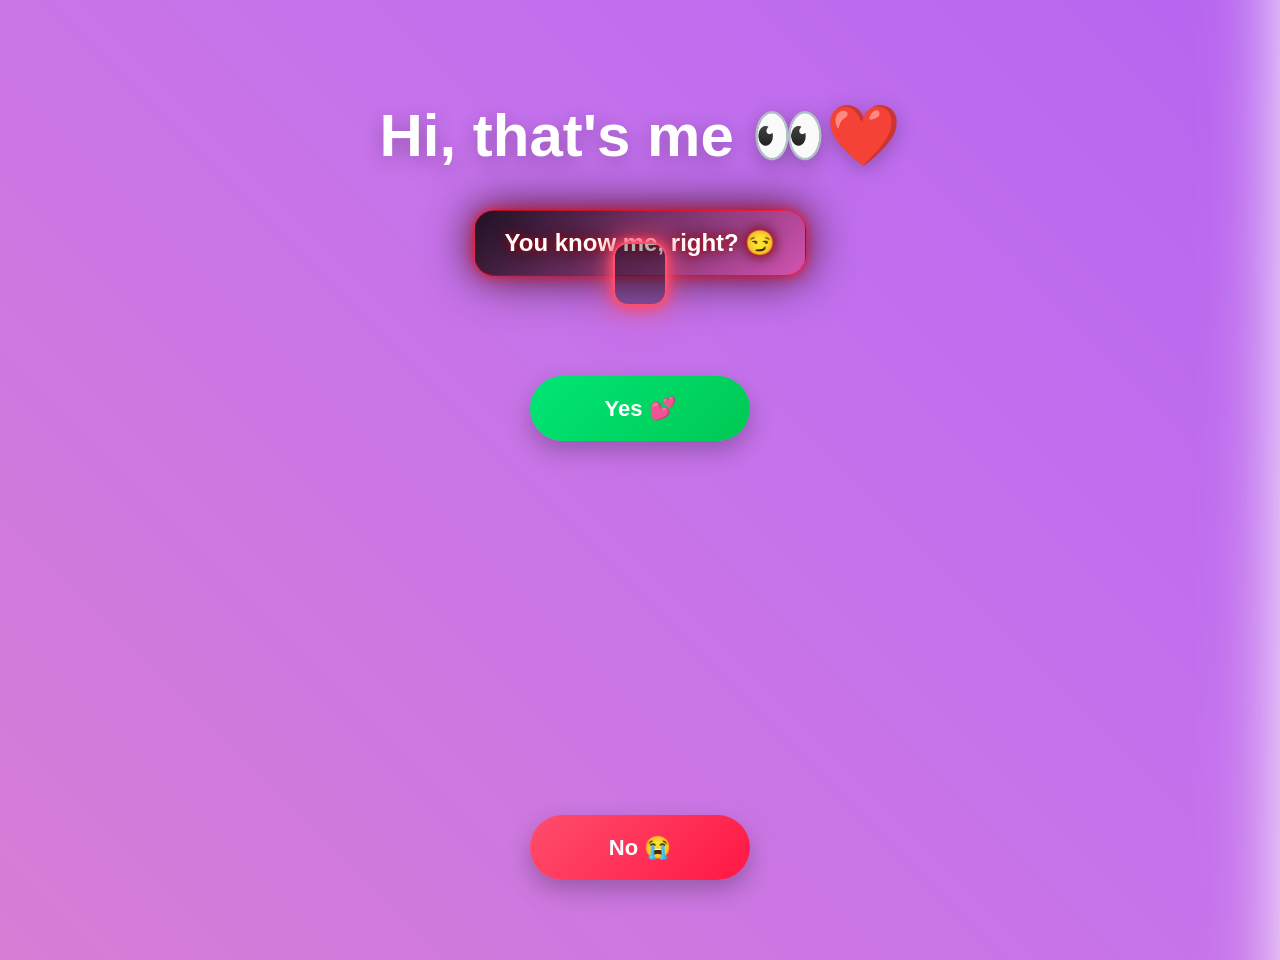
<file: index.html>
<!DOCTYPE html>
<html lang="en">
<head>
  <meta charset="UTF-8">
  <meta name="viewport" content="width=device-width, initial-scale=1.0">

  <title>Love Page</title>
  <link rel="stylesheet" href="style1.css">
</head>

<body>

<!-- VIDEO PAGE -->
<div id="videoPage">
  <video id="introVideo" src="video2.mp4" muted playsinline></video>
</div>

<!-- MAIN PAGE -->
<div id="mainPage">
  <div class="bg"></div>

  <h1>Hi, that's me 👀❤️</h1>
  <p id="question">You know me, right? 😏</p>

  <div id="container">
    <p id="msg"></p>
    <button id="yes">Yes 💕</button>
  </div>

  <button id="no">No 😭</button>

  <div id="heart">❤️</div>
</div>

<!-- PAGE 2 -->
<div id="page2">
  <div class="bg"></div>

  <h1>Welcome to Page 2 ❤️</h1>
  <p>You watched the video 😏</p>
</div>

<script defer src="script1.js"></script>

</body>
</html>
</file>
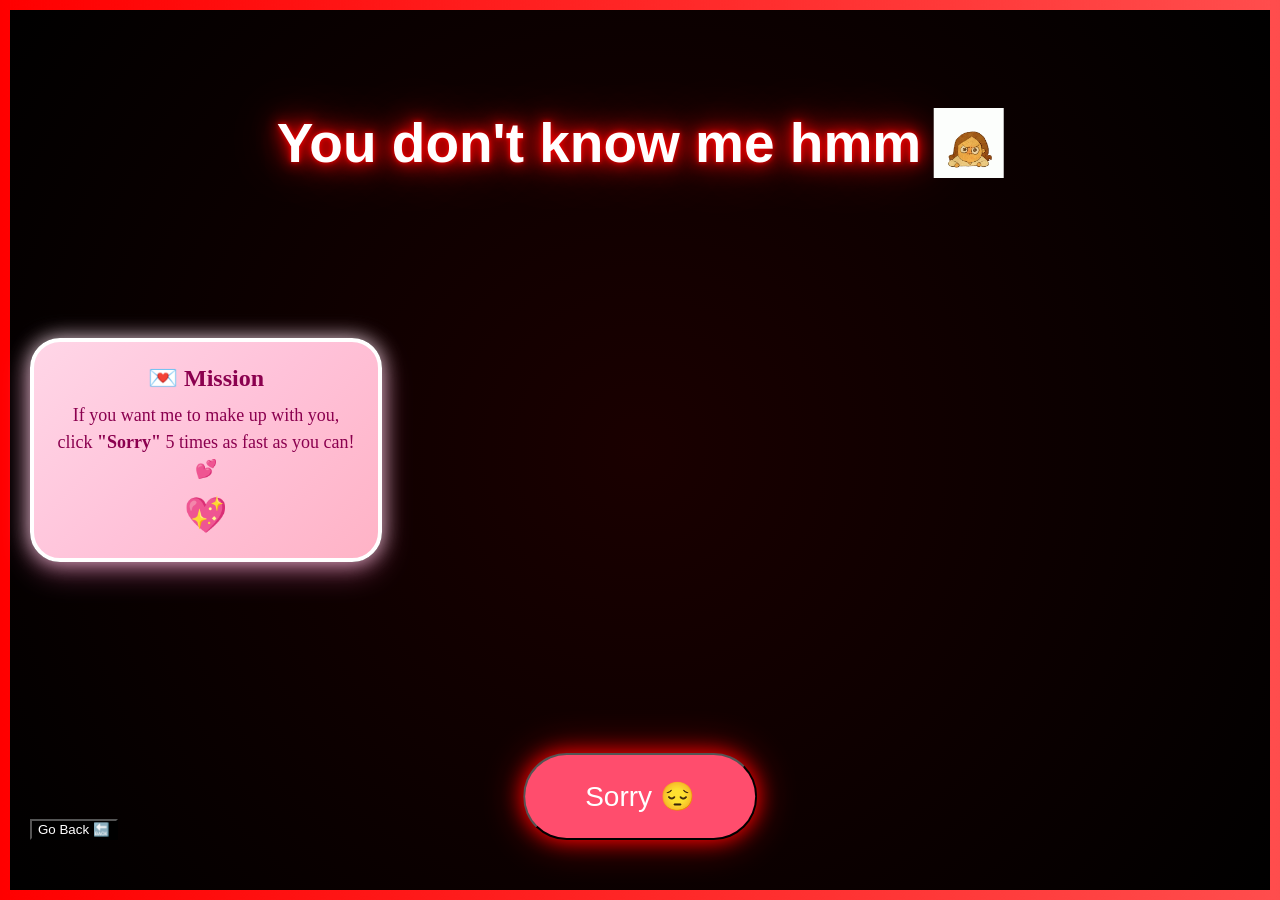
<file: page2.html>
<!DOCTYPE html>
<html lang="en">
<head>
  <meta name="viewport" content="width=device-width, initial-scale=1.0">

  <meta charset="UTF-8">
  <title>Page 2 ❤️</title>
  <link rel="stylesheet" href="style2.css">
</head>

<body>

  <div class="bg"></div>

  <!-- TEXT -->
  <div class="text">
    <div class="line">
      <h1>You don't know me hmm</h1>
      <img src="stiker_mad1.gif" class="sticker">
    </div>
  </div>

  <!-- BUTTONS -->
  <div class="buttons">
    <button id="sorryBtn">Sorry 😔</button>
    <button id="backBtn">Go Back 🔙</button>
  </div>

  <!-- stickers container -->
  <div id="stickers"></div>

  <script src="script2.js"></script>
<div class="cute-box">
    <div class="cute-title">💌 Mission</div>

    <p>
        If you want me to make up with you,
        click <b>"Sorry"</b> 5 times as fast as you can! 💕
    </p>

    <span class="heart">💖</span>
</div>
</body>
</html>
</file>
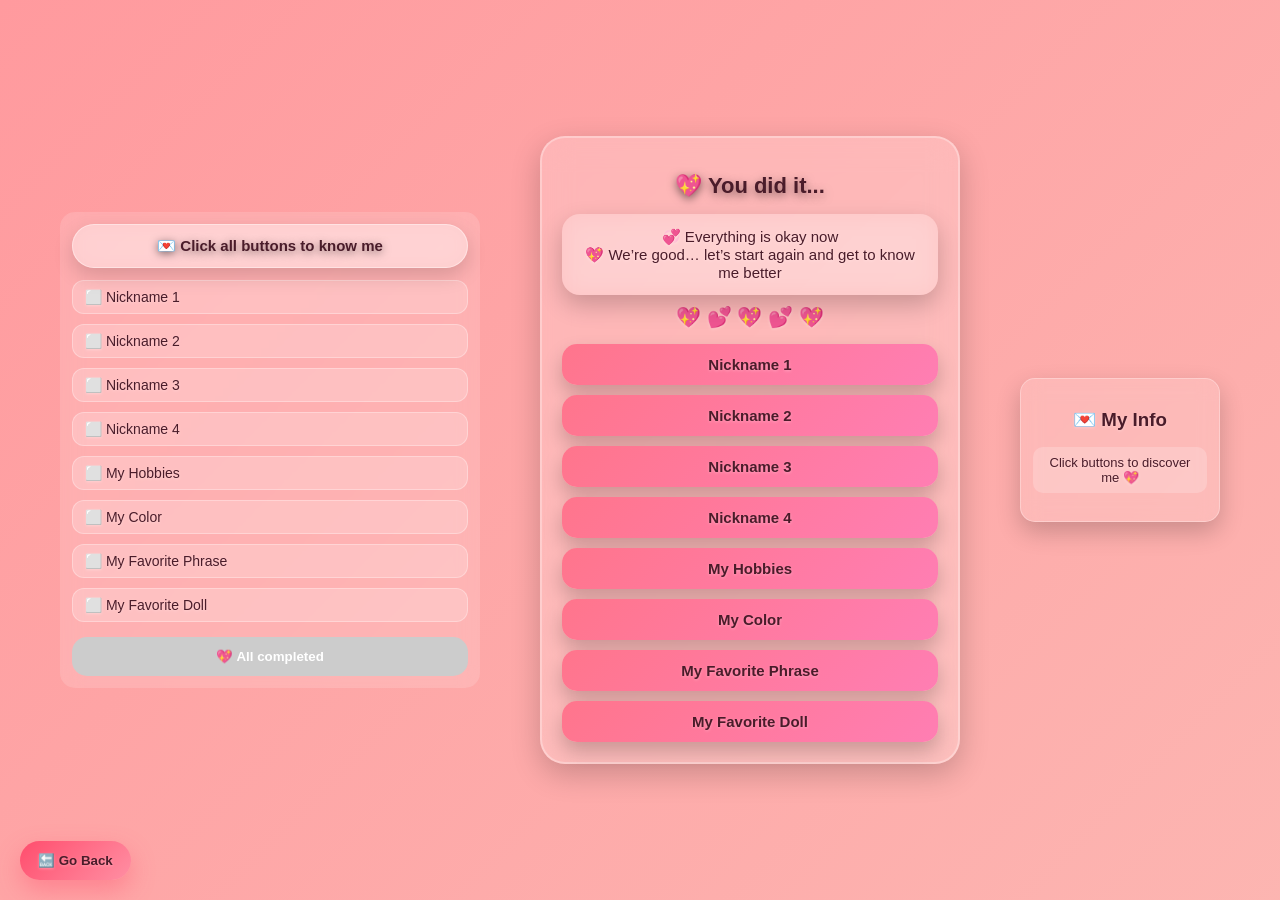
<file: page3.html>
<!DOCTYPE html>
<html lang="en">
<head>
  <meta charset="UTF-8">
  <meta name="viewport" content="width=device-width, initial-scale=1.0">

  <title>Page 3 💖</title>
  <link rel="stylesheet" href="style3.css">
</head>

<body>

  <div class="bg"></div>

  <!-- 💌 CHECK PANEL (GAUCHE) -->
  <div class="check-panel">

    <div class="love-banner">
      💌 Click all buttons to know me
    </div>

    <div class="check-list">

      <div class="check-item" id="c1">⬜ Nickname 1</div>
      <div class="check-item" id="c2">⬜ Nickname 2</div>
      <div class="check-item" id="c3">⬜ Nickname 3</div>
      <div class="check-item" id="c4">⬜ Nickname 4</div>
      <div class="check-item" id="c5">⬜ My Hobbies</div>
      <div class="check-item" id="c6">⬜ My Color</div>
      <div class="check-item" id="c7">⬜ My Favorite Phrase</div>
      <div class="check-item" id="c8">⬜ My Favorite Doll</div>

    </div>

    <!-- 🔥 FINAL BUTTON -->
    <button id="finalBtn" class="final-btn" disabled>
      💖 All completed
    </button>

  </div>

  <!-- 💖 MAIN CARD -->
  <div class="container">

    <h1>💖 You did it...</h1>

<div class="love-note">
  💞 Everything is okay now  
  <br>
  💖 We’re good… let’s start again and get to know me better
</div>

    <div class="hearts">💖 💕 💖 💕 💖</div>

    <div class="buttons-container">

      <button class="cute-btn">Nickname 1</button>
      <button class="cute-btn">Nickname 2</button>
      <button class="cute-btn">Nickname 3</button>
      <button class="cute-btn">Nickname 4</button>

      <button class="cute-btn">My Hobbies</button>
      <button class="cute-btn">My Color</button>
      <button class="cute-btn">My Favorite Phrase</button>
      <button class="cute-btn">My Favorite Doll</button>

    </div>

  </div>

  <!-- 💖 RIGHT PANEL -->
  <div class="info-panel">

    <h3>💌 My Info</h3>

    <ul id="infoList">
      <li>Click buttons to discover me 💖</li>
    </ul>

    <div id="image_jrada"></div>

  </div>

  <!-- 🔙 BACK BUTTON -->
  <button id="backBtn" class="back-btn">🔙 Go Back </button>

  <!-- JS -->
  <script src="script3.js"></script>

</body>
</html>
</file>
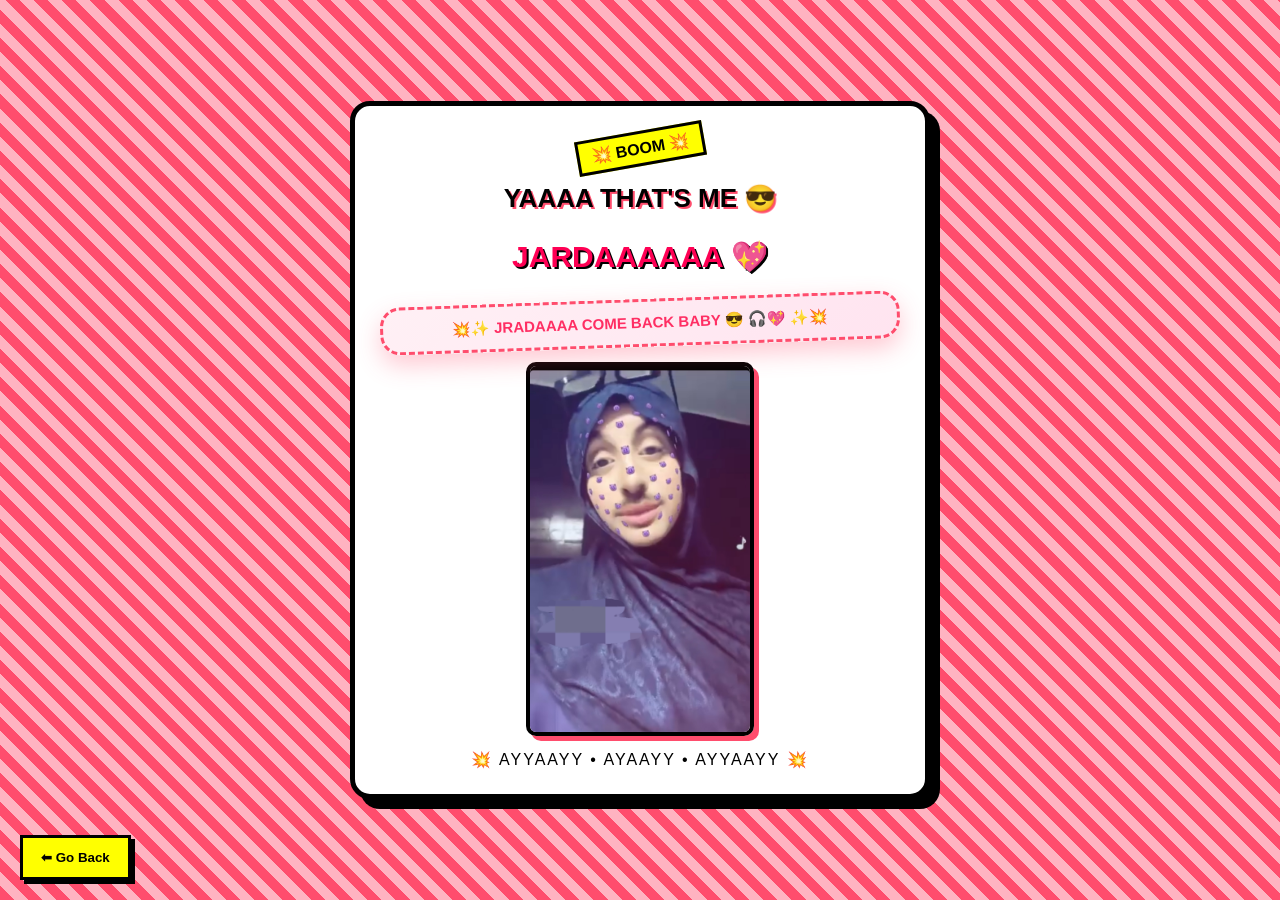
<file: page4.html>
<!DOCTYPE html>
<html lang="en">
<head>
  <meta charset="UTF-8">
 <meta name="viewport" content="width=device-width, initial-scale=1.0">

  <title>Page 4 💖</title>
  <link rel="stylesheet" href="style4.css">
</head>

<body>

<audio id="bgMusic" autoplay>
  <source src="Chaba_Malak.mp3" type="audio/mp3">
</audio>

  <div class="comic-bg"></div>

  <div class="comic-card">

    <div class="stamp">💥 BOOM 💥</div>

    <h1 class="title">YAAAA THAT'S ME 😎</h1>

    <h2 class="subtitle">JARDAAAAAA 💖</h2>

  <p class="text comic-text">
  💥✨ JRADAAAA COME BACK BABY 😎 🎧💖 ✨💥
</p>

    <div class="img-box">
      <img src="marwa.jpg" alt="jarda">
    </div>

    <div class="sfx">💥 AYYAAYY • AYAAYY • AYYAAYY 💥</div>

  </div>

  <!-- 🔙 BACK BUTTON -->
  <button class="back-btn" onclick="window.location.href='page3.html'">
    ⬅ Go Back
  </button>

  <script src="script4.js"></script>

</body>
</html>
</file>
<file: style1.css>
body{
    /*overflow-x: hidden;
  overflow-y: hidden;*/
    margin:0;
    overflow:hidden;
    font-family:'Arial',sans-serif;
}

/* VIDEO PAGE */
#videoPage{
    display:none;
    width:100vw;
    height:100vh;
    background:black;
    justify-content:center;
    align-items:center;
}

#videoPage video{
    width:100%;
    height:100%;
    object-fit:cover;
}

/* MAIN PAGE */
#mainPage{
    display:flex;
    flex-direction:column;
    justify-content:flex-start;
    align-items:center;
    height:100vh;
    text-align:center;
    color:white;
    position:relative;
    padding-top:60px;
    overflow:hidden;
}
#container{
    position:absolute;
    left:50%;
    top:220px;
    transform:translateX(-50%);
    display:flex;
    flex-direction:column;
    align-items:center;
    gap:20px;
}

/* PAGE 2 */
#page2{
    display:none;
    flex-direction:column;
    justify-content:center;
    align-items:center;
    width:100vw;
    height:100vh;
    text-align:center;
    color:white;
    position:relative;
}

/* BACKGROUND */
.bg{
    position:absolute;
    width:200%;
    height:200%;
    background:linear-gradient(
        45deg,
        #ff4d6d,
        #ff9a9e,
        #c471ed,
        #7b2ff7,
        #ff4d6d
    );
    background-size:400% 400%;
    animation:gradientMove 12s ease infinite;
    z-index:-1;
    filter:blur(35px);
    transform:translate(-25%,-25%);
}

@keyframes gradientMove{
    0%{background-position:0% 50%;}
    50%{background-position:100% 50%;}
    100%{background-position:0% 50%;}
}

/* TITRES */
h1{
    font-size:60px;
    margin-bottom:15px;
    text-shadow:0 5px 20px rgba(0,0,0,.25);
}

p{
    font-size:24px;
    margin-bottom:30px;
    text-shadow:0 3px 10px rgba(0,0,0,.2);
}

/* =========================
   IMPORTANT FIX (YES MOVE JS)
========================= */
#container{
    position:absolute;   /* IMPORTANT pour ton JS */
    left:50%;
    top:220px;
    transform:translateX(-50%);
    display:flex;
    flex-direction:column;
    align-items:center;
    gap:20px;
}

/* MSG */
#msg{
    min-height:30px;
    font-size:22px;
    font-weight:bold;
}

/* YES BUTTON (KEEP ANIMATION JS) */
#yes{
  margin-top:20px;

  width:220px;
  height:65px;

  border:none;
  border-radius:50px;

  cursor:pointer;

  font-size:22px;
  font-weight:bold;
  color:white;

  background:linear-gradient(135deg,#00e676,#00c853);
  box-shadow:0 10px 25px rgba(0,0,0,.25);

  position:relative;   /* مهم */
  transform:none;      /* ❌ يمنع الخروج */
}

/* hover (OPTIONAL) */
#yes:hover{
    transform:scale(1.05);
}

/* NO BUTTON */
#no{
    width:220px;
    height:65px;
    border:none;
    border-radius:50px;
    cursor:pointer;
    font-size:22px;
    font-weight:bold;
    color:white;

    background:linear-gradient(135deg,#ff4d6d,#ff1744);
    box-shadow:0 10px 25px rgba(0,0,0,.25);

    position:absolute;
    bottom:80px;
    left:50%;
    transform:translateX(-50%);
}



/* HEART */
#heart{
    position:absolute;
    top:50%;
    left:50%;
    transform:translate(-50%,-50%);
    font-size:120px;
    display:none;
}

/* ANIMATIONS */
@keyframes splitLeft{
    from{transform:translate(-50%,-50%); opacity:1;}
    to{transform:translate(-200%,-50%); opacity:0;}
}

@keyframes splitRight{
    from{transform:translate(-50%,-50%); opacity:1;}
    to{transform:translate(100%,-50%); opacity:0;}
}

/* MOBILE */
@media(max-width:768px){

    h1{font-size:38px;}
    p{font-size:18px;}

    #yes,#no{
        width:170px;
        height:55px;
        font-size:18px;
    }
}
p{
    animation: floatText 2s ease-in-out infinite;
}

@keyframes floatText{
    0%{transform:translateY(0);}
    50%{transform:translateY(-10px);}
    100%{transform:translateY(0);}
}
p{
    font-size:26px;
    font-weight:bold;
    color:white;

    padding:15px 25px;
    border-radius:15px;

    display:inline-block;

    background:rgba(0,0,0,0.3);

    border:2px solid #ff4d6d;

    box-shadow:
        0 0 10px #ff4d6d,
        0 0 20px #ff4d6d,
        0 0 40px rgba(255,77,109,0.6);

    text-shadow:0 0 10px rgba(255,255,255,0.5);

    animation: glowPulse 2s infinite;
}

/* glow animation */
@keyframes glowPulse{
    0%{
        box-shadow:
        0 0 10px #ff4d6d,
        0 0 20px #ff4d6d;
        transform:translateY(0);
    }
    50%{
        box-shadow:
        0 0 20px #ff4d6d,
        0 0 40px #ff4d6d,
        0 0 60px rgba(255,77,109,0.8);
        transform:translateY(-5px);
    }
    100%{
        box-shadow:
        0 0 10px #ff4d6d,
        0 0 20px #ff4d6d;
        transform:translateY(0);
    }
}#question{
    font-size:24px;
    font-weight:bold;
    color:#fff;

    padding:18px 30px;
    border-radius:20px;

    display:inline-block;

    /* 🔥 dark + red fire background */
    background:linear-gradient(
        135deg,
        rgba(0,0,0,0.85),
        rgba(255,0,0,0.25)
    );

    border:1px solid rgba(255,0,0,0.6);

    box-shadow:
        0 0 10px rgba(255,0,0,0.5),
        0 0 25px rgba(255,0,0,0.4),
        0 0 50px rgba(0,0,0,0.8);

    text-shadow:
        0 0 8px rgba(255,0,0,0.8),
        0 0 15px rgba(0,0,0,0.9);

    position:relative;

    animation: fireFloat 2.5s ease-in-out infinite;
}

/* 🔥 floating fire movement */
@keyframes fireFloat{
    0%{
        transform:translateY(0);
        box-shadow:
        0 0 10px rgba(255,0,0,0.4),
        0 0 25px rgba(0,0,0,0.8);
    }
    50%{
        transform:translateY(-8px);
        box-shadow:
        0 0 20px rgba(255,0,0,0.7),
        0 0 40px rgba(0,0,0,0.9);
    }
    100%{
        transform:translateY(0);
        box-shadow:
        0 0 10px rgba(255,0,0,0.4),
        0 0 25px rgba(0,0,0,0.8);
    }
}
/* floating animation */
@keyframes floatCard{
    0%{
        transform:translateY(0);
    }
    50%{
        transform:translateY(-12px);
    }
    100%{
        transform:translateY(0);
    }
}

/* small glow on hover */
#question:hover{
    transform:scale(1.05);
    box-shadow:0 15px 40px rgba(0,0,0,0.4);
    transition:0.3s;
}


@media (max-width:768px){

  #container{
    position:relative;
    top:auto;
    left:auto;
    transform:none;

    width:90%;
    margin:20px auto;
  }

  #yes{
    margin-top:-20px;
  }

  #no{
    position:fixed;
    bottom:20px;
    left:50%;
    transform:translateX(-50%);
  }

  @media(max-width:768px){

  body{
    overflow:hidden;
  }

#container{
  position: relative;
  width: 100%;
  max-width: 500px;
  margin: auto;
}
}
</file>
<file: style2.css>
body {
  margin: 0;
  height: 100vh;
  overflow: hidden;
  font-family: Arial, sans-serif;
  color: white;
  position: relative;
}

/* 🌑 BLACK + RED background */
.bg {
  position: absolute;
  width: 100%;
  height: 100%;
  background: radial-gradient(circle at center, #1a0000, #000000);
  z-index: -2;
}

/* 🌈 neon moving border */
body::before {
  content: "";
  position: fixed;
  inset: 0;
  border: 5px solid transparent;

  background: linear-gradient(
    90deg,
    #ff0000,
    #ff4d4d,
    #000000,
    #ff0000
  );

  background-size: 300% 300%;
  animation: borderMove 4s linear infinite;

  -webkit-mask:
    linear-gradient(#000 0 0) content-box,
    linear-gradient(#000 0 0);
  -webkit-mask-composite: xor;
  mask-composite: exclude;

  padding: 5px;
  pointer-events: none;
}

@keyframes borderMove {
  0% {
    background-position: 0% 50%;
  }

  100% {
    background-position: 100% 50%;
  }
}

/* 📌 text position */
.text {
  position: absolute;
  top: 12%;
  left: 50%;
  transform: translateX(-50%);
  z-index: 1000;
}

/* ⭐ text + sticker same line */
.line {
  display: flex;
  align-items: center;
  justify-content: center;
  gap: 12px;
  white-space: nowrap;
}

/* 🔥 BIG TEXT */
h1 {
  margin: 0;
  font-size: 55px;
  color: white;

  text-shadow:
    0 0 5px red,
    0 0 15px red,
    0 0 30px red,
    0 0 60px darkred;

  animation: glow 2s infinite alternate;
}

@keyframes glow {
  from {
    text-shadow:
      0 0 5px red,
      0 0 10px red,
      0 0 20px red;
  }

  to {
    text-shadow:
      0 0 20px red,
      0 0 40px red,
      0 0 80px darkred;
  }
}

/* ⭐ sticker beside title */
.sticker {
  width: 70px;
  height: 70px;
  object-fit: contain;
  animation: float 2s infinite ease-in-out;
}

@keyframes float {
  0% {
    transform: translateY(0);
  }

  50% {
    transform: translateY(-8px);
  }

  100% {
    transform: translateY(0);
  }
}

/* 🎉 flying stickers everywhere */
.flying-sticker {
  position: fixed;
  pointer-events: none;
  z-index: 5;

  animation: crazyMove linear forwards;
}

@keyframes crazyMove {

  0% {
    opacity: 0;
    transform:
      translateY(100px)
      translateX(0)
      rotate(0deg)
      scale(0.4);
  }

  10% {
    opacity: 1;
  }

  30% {
    transform:
      translateY(-50px)
      translateX(60px)
      rotate(120deg)
      scale(0.8);
  }

  60% {
    transform:
      translateY(-180px)
      translateX(-60px)
      rotate(240deg)
      scale(1);
  }

  100% {
    opacity: 0;
    transform:
      translateY(-400px)
      translateX(100px)
      rotate(360deg)
      scale(1.4);
  }
}
.buttons{
  position: absolute;
  bottom: 40px;
  width: 100%;
}

/* 🔙 Go Back (يسار لتحت) */
#backBtn{
  position: absolute;
  left: 30px;
  bottom: 20px;
  background: black;
  color: white;
}

/* ❤️ Sorry (وسط لتحت) */
#sorryBtn{
  position: absolute;
  left: 50%;
  bottom: 20px;
  transform: translateX(-50%);
  background: #ff4d6d;
  color: white;

  font-size: 28px;   /* 🔥 كبرنا الخط */
  padding: 25px 60px; /* 🔥 كبرنا الزر */
  border-radius: 50px;

  box-shadow: 0 0 20px red, 0 0 40px darkred;
  animation: pulse 1.5s infinite;
}
@keyframes explodeMove {
  from {
    transform: translate(0,9) scale(1);
    opacity: 1;
  }

  to {
    transform: translate(var(--x), var(--y)) scale(1);
    opacity: 0;
  }
}
.flying-sticker{
    position: fixed;
    z-index: 99999;
    pointer-events: none;
}
.cute-box{
    position: fixed;
    left: 30px;
    top: 50%;
    transform: translateY(-50%);

    width: 300px;
    padding: 22px;

    background: linear-gradient(
        135deg,
        #ffd6e7,
        #ffc2d9,
        #ffb3c6
    );

    border-radius: 30px;

    border: 4px solid white;

    box-shadow:
        0 10px 30px rgba(255,105,180,0.4),
        0 0 20px rgba(255,255,255,0.8);

    text-align: center;
    color: #8b004f;

    font-family: 'Comic Sans MS', cursive;
}

.cute-title{
    font-size: 24px;
    font-weight: bold;
    margin-bottom: 10px;
}

.cute-box p{
    font-size: 18px;
    line-height: 1.5;
    margin: 0;
}

.heart{
    display: block;
    margin-top: 12px;
    font-size: 35px;
    animation: heartbeat 1s infinite;
}

@keyframes heartbeat{
    0%{transform:scale(1);}
    50%{transform:scale(1.2);}
    100%{transform:scale(1);}
}
/* =========================
   RESPONSIVE PC / TABLET / PHONE
   ========================= */
/* =========================
   MOBILE / TABLET
   ========================= */
/* =========================
   PHONE / TABLET
   ========================= */
@media screen and (max-width:768px){

  html,
  body{
    width:100%;
    overflow-x:hidden;
    overflow-y:auto;
  }

  body{
    min-height:100vh;
  }

  /* TITLE */
  .text{
    position:relative;
    top:auto;
    left:auto;
    transform:none;

    width:95%;
    margin:20px auto;
    text-align:center;
  }

  .line{
    flex-wrap:wrap;
    justify-content:center;
    gap:8px;
  }

  h1{
    font-size:28px;
  }

  .sticker{
    width:45px;
    height:45px;
  }

  /* PANEL */
  .cute-box{
    position:relative;

    left:auto;
    top:auto;
    transform:none;

    width:90%;
    max-width:320px;

    margin:20px auto 100px auto;

    padding:15px;
    box-sizing:border-box;
  }

  .cute-title{
    font-size:20px;
  }

  .cute-box p{
    font-size:15px;
    padding:0;
  }

  /* BUTTONS */
  .buttons{
    position:fixed;
    left:0;
    bottom:10px;
    width:100%;
    z-index:9999;
  }

  #backBtn{
    left:10px;
    bottom:10px;
    font-size:14px;
    padding:10px 15px;
  }

  #sorryBtn{
    left:50%;
    bottom:10px;
    transform:translateX(-50%);

    font-size:16px;
    padding:12px 24px;

    max-width:85%;
  }

  body::before{
    border-width:3px;
    padding:3px;
  }
}

/* SMALL PHONES */
@media screen and (max-width:480px){

  h1{
    font-size:24px;
  }

  .sticker{
    width:40px;
    height:40px;
  }

  .cute-box{
    width:92%;
    padding:12px;
  }

  .cute-title{
    font-size:18px;
  }

  .cute-box p{
    font-size:14px;
  }

#sorryBtn{
  font-size:22px;   /* 🔥 كبر الخط */
  padding:16px 35px; /* 🔥 كبر الزر */
  border-radius: 40px;
  box-shadow: 0 0 25px red, 0 0 50px darkred;
}
}
</file>
<file: style3.css>
/* 🌸 BACKGROUND ANIMÉ LOVE */
body{
color: #4a1c2a !important;

  margin: 0;
  font-family: Arial, sans-serif;
  height: 100vh;
  overflow: hidden;

  display: flex;
  justify-content: center;
  align-items: center;

  background: linear-gradient(135deg, #ff9a9e, #fad0c4, #fbc2eb);
  background-size: 400% 400%;
  animation: bgMove 8s ease infinite;

  /* 💖 FULL WHITE TEXT FIX */
  color: #000000;
  text-shadow: 0 1px 3px rgba(255,255,255,0.3);
}

@keyframes bgMove{
  0%{background-position:0% 50%}
  50%{background-position:100% 50%}
  100%{background-position:0% 50%}
}

/* 💌 CARD */
.container{
  text-align: center;
  padding: 35px;
  width: 85%;
  max-width: 520px;

  background: rgba(255,255,255,0.18);
  backdrop-filter: blur(15px);

  border-radius: 30px;
  border: 2px solid rgba(255,255,255,0.3);

  box-shadow: 0 15px 40px rgba(0,0,0,0.25);

  animation: floatCard 3s ease-in-out infinite;

  color: #ffffff;
}

@keyframes floatCard{
  0%{transform: translateY(0px);}
  50%{transform: translateY(-10px);}
  100%{transform: translateY(0px);}
}

/* TEXT */
h1{
    color: #4a1c2a;
  text-shadow: 0 1px 3px rgba(255,255,255,0.3);

  font-size: 34px;
  text-shadow: 0 3px 10px rgba(0,0,0,0.5);
}

p{
 color: #4a1c2a;
  text-shadow: 0 1px 3px rgba(255,255,255,0.3);

  font-size: 17px;
  margin: 10px 0;
  opacity: 1;
}

.hearts{
  font-size: 20px;
  margin-top: 10px;
  animation: heartbeat 1.5s infinite;
  color: #ffffff;
}

@keyframes heartbeat{
  0%{transform: scale(1);}
  50%{transform: scale(1.2);}
  100%{transform: scale(1);}
}

/* 🔙 BACK BUTTON */
.back-btn{
  position: fixed;
  bottom: 20px;
  left: 20px;

  padding: 12px 18px;
  border: none;
  border-radius: 50px;

  background: linear-gradient(135deg, #ff4d6d, #ff8fa3);
  /*color: #ffffff;*/
  color: #4a1c2a;
  text-shadow: 0 1px 3px rgba(255,255,255,0.3);

  font-weight: bold;
  cursor: pointer;

  box-shadow: 0 10px 25px rgba(255,77,109,0.4);

  transition: 0.3s;
}

.back-btn:hover{
  transform: scale(1.1) rotate(-2deg);
}

/* 🧁 BUTTONS GRID */
.buttons-container{
  display: grid;
  grid-template-columns: repeat(2, 1fr);
  gap: 14px;

  width: 100%;
  margin-top: 25px;
}

/* 💖 BUTTONS */
.cute-btn{
  position: relative;
  overflow: hidden;

  padding: 14px;
  border: none;
  border-radius: 18px;

  background: linear-gradient(135deg, #ff758c, #ff7eb3);
    color: #4a1c2a;
    
  text-shadow: 0 1px 3px rgba(255,255,255,0.3);


  font-size: 15px;
  font-weight: bold;

  cursor: pointer;

  box-shadow: 0 10px 20px rgba(0,0,0,0.2);

  transition: 0.3s ease;
}

.cute-btn:hover{
  transform: translateY(-5px) scale(1.05);
  box-shadow: 0 15px 30px rgba(255,105,135,0.4);
}

.cute-btn:active{
  transform: scale(0.92);
}

/* 💖 HEART ANIMATION */
.cute-btn::after{
  content: "💖";
  position: absolute;
  left: 50%;
  top: 50%;
  transform: translate(-50%, -50%) scale(0);
  opacity: 0;
}

.cute-btn.clicked::after{
  animation: popHeart 0.6s ease-out;
}

@keyframes popHeart{
  0%{transform: translate(-50%, -50%) scale(0); opacity: 1;}
  50%{transform: translate(-50%, -100%) scale(1.5); opacity: 1;}
  100%{transform: translate(-50%, -140%) scale(0); opacity: 0;}
}

/* 📋 CHECK LIST */
.check-panel{
  position: fixed;
  left: 15px;
  top: 50%;
  transform: translateY(-50%);
}

/* 💌 BANNER */
.love-banner{
  margin-bottom: 12px;

  padding: 12px 18px;
  border-radius: 25px;

  background: rgba(255, 255, 255, 0.35);
  backdrop-filter: blur(12px);

  border: 1px solid rgba(255,255,255,0.4);

    color: #4a1c2a;
  text-shadow: 0 1px 3px rgba(255,255,255,0.3);

  font-size: 15px;
  font-weight: 600;

  text-align: center;

  text-shadow: 0 2px 8px rgba(0,0,0,0.5);

  box-shadow: 0 8px 20px rgba(0,0,0,0.15);

  transition: 0.3s ease;
}

.love-banner:hover{
  transform: scale(1.05);
  box-shadow: 0 12px 30px rgba(0,0,0,0.2);
}

/* 📋 CHECK LIST */
.check-list{
  display: flex;
  flex-direction: column;
  gap: 10px;
}

.check-item{
  background: rgba(255,255,255,0.2);
  padding: 8px 12px;
  border-radius: 12px;

    color: #4a1c2a;
  text-shadow: 0 1px 3px rgba(255,255,255,0.3);

  font-size: 14px;

  border: 1px solid rgba(255,255,255,0.3);

  transition: 0.3s;
}

.check-item.done{
  background: linear-gradient(135deg, #4ade80, #22c55e);
  font-weight: bold;
}
.info-panel{
  position: fixed;
  right: 15px;
  top: 50%;
  transform: translateY(-50%);

  width: 200px;

  background: rgba(255,255,255,0.15);
  backdrop-filter: blur(12px);

  border: 1px solid rgba(255,255,255,0.3);
  border-radius: 20px;

  padding: 15px;

  color: #4a1c2a;

  box-shadow: 0 10px 25px rgba(0,0,0,0.2);
}

.info-panel h3{
  text-align: center;
  margin-bottom: 10px;
}

#infoList{
  list-style: none;
  padding: 0;
}

#infoList li{
  background: rgba(255,255,255,0.2);
  margin: 6px 0;
  padding: 8px;
  border-radius: 10px;

  font-size: 13px;
}
.info-panel{
  position: fixed;
  right: 15px;
  top: 50%;
  transform: translateY(-50%);

  width: 220px;
  padding: 15px;

  background: rgba(255,255,255,0.15);
  backdrop-filter: blur(12px);
  border-radius: 20px;

  text-align: center;
  color: #4a1c2a;
}

#image_jrada img{
  width: 100%;
  max-width: 180px;   /* 👈 مهم: كيصغر فـ PC */
  height: auto;

  border-radius: 15px;

  box-shadow: 0 10px 25px rgba(0,0,0,0.3);

  object-fit: cover;
}

@keyframes swing{
  from{transform: rotate(-5deg);}
  to{transform: rotate(5deg);}
}

@keyframes swing{
  0%{transform: rotate(-5deg);}
  50%{transform: rotate(5deg);}
  100%{transform: rotate(-5deg);}
}
.comic-title {
  font-size: 30px;
  font-weight: 900;
  text-align: center;

  color: #0d5e11;

  font-family: "Arial Black", Impact, sans-serif;

  /* effet sticker / BD */
  background: rgb(117, 243, 144);
  display: inline-block;
  padding: 6px 14px;
  border-radius: 12px;

  border: 3px solid #000;

  box-shadow:
    4px 4px 0 #000,
    8px 8px 15px rgba(0,0,0,0.3);

  transform: rotate(-4deg);

  text-transform: uppercase;
  letter-spacing: 2px;

  animation: comicPop 0.5s ease-out;
}

/* animation pop style manga */
@keyframes comicPop {
  0% {
    transform: scale(0.3) rotate(-15deg);
    opacity: 0;
  }
  60% {
    transform: scale(1.2) rotate(5deg);
    opacity: 1;
  }
  100% {
    transform: scale(1) rotate(-4deg);
  }
}
.final-btn {
  margin-top: 15px;
  width: 100%;
  padding: 12px;

  border: none;
  border-radius: 15px;

  background: #ccc;
  color: white;
  font-weight: bold;

  cursor: not-allowed;
  transition: 0.3s;
}

.final-btn.active {
  background: linear-gradient(135deg, gold, orange);
  color: black;
  cursor: pointer;
  transform: scale(1.05);
}
/* 🌸 GLOBAL FIX */
*{
  box-sizing:border-box;
}

body{
  margin:0;
  font-family:Arial,sans-serif;

  min-height:100vh;
  overflow-x:hidden;
  overflow-y:auto;

  display:flex;
  justify-content:center;
  align-items:center;

  background:linear-gradient(135deg,#ff9a9e,#fad0c4,#fbc2eb);
  background-size:400% 400%;
  animation:bgMove 8s ease infinite;
}

@keyframes bgMove{
  0%{background-position:0% 50%}
  50%{background-position:100% 50%}
  100%{background-position:0% 50%}
}

/* 💌 MAIN CARD */
.container{
  width:92%;
  max-width:420px;

  background:rgba(255,255,255,0.2);
  backdrop-filter:blur(15px);

  border-radius:25px;
  padding:20px;

  text-align:center;

  box-shadow:0 10px 30px rgba(0,0,0,0.2);
}

/* TITLE */
h1{
  font-size:22px;
  color:#4a1c2a;
}

/* TEXT */
p{
  font-size:14px;
  color:#4a1c2a;
}

/* 💖 BUTTONS */
.buttons-container{
  display:flex;
  flex-direction:column;
  gap:10px;
  margin-top:15px;
}

.cute-btn{
  width:100%;
  padding:12px;

  border:none;
  border-radius:15px;

  font-weight:bold;

  background:linear-gradient(135deg,#ff758c,#ff7eb3);
  color:#4a1c2a;

  cursor:pointer;
}

/* YES / NO FIX */
#yes,#no{
  width:100%;
  padding:12px;

  border:none;
  border-radius:15px;

  font-size:16px;
  font-weight:bold;
}

#yes{
  background:linear-gradient(135deg,#00e676,#00c853);
  color:white;
}

#no{
  background:linear-gradient(135deg,#ff4d6d,#ff1744);
  color:white;
}

/* 📦 PANELS (IMPORTANT FIX) */
.check-panel,
.info-panel{
  width:92%;
  max-width:420px;

  margin:10px auto;

  position:relative;
  left:auto;
  right:auto;
  top:auto;
  transform:none;

  background:rgba(255,255,255,0.15);
  backdrop-filter:blur(10px);

  border-radius:15px;
  padding:12px;
}

/* 🔥 MAKE EVERYTHING STACK CLEAN */
.page-layout{
  display:flex;
  flex-direction:column;
  align-items:center;
  gap:12px;
}

/* MOBILE FIX */
@media(max-width:480px){
  h1{font-size:18px;}
  p{font-size:13px;}

  .container{
    padding:15px;
  }
}
.love-note{
  padding: 14px 18px;
  border-radius: 18px;

  background: rgba(255,255,255,0.18);
  backdrop-filter: blur(12px);

  text-align: center;
  font-size: 15px;
  color: #4a1c2a;

  box-shadow: 0 10px 25px rgba(0,0,0,0.2);

  animation: floaty 3s ease-in-out infinite;
}

@keyframes floaty{
  0%{transform: translateY(0);}
  50%{transform: translateY(-6px);}
  100%{transform: translateY(0);}
}
.info-panel{
  width: 220px;
  max-width: 90%;
}
@media (min-width: 768px){
  #image_jrada img{
    max-width: 150px;
  }

  .info-panel{
    width: 200px;
  }
}

@media (max-width: 768px){
  #image_jrada img{
    max-width: 120px;
  }

  .info-panel{
    width: 90%;
  }
}
</file>
<file: style4.css>
body{
  margin: 0;
  height: 100vh;
  font-family: "Arial Black", sans-serif;
  overflow: hidden;

  background: repeating-linear-gradient(
    45deg,
    #ff4d6d,
    #ff4d6d 10px,
    #ffb3c1 10px,
    #ffb3c1 20px
  );
  display: flex;
  justify-content: center;
  align-items: center;
}

/* 💥 CARD COMIC */
.comic-card{
  text-align: center;
  width: 80%;
  max-width: 520px;

  background: white;
  border: 5px solid black;
  border-radius: 20px;

  box-shadow: 10px 10px 0 black;

  padding: 25px;

  animation: pop 0.6s ease;
}

@keyframes pop{
  from{transform: scale(0.5); opacity: 0;}
  to{transform: scale(1); opacity: 1;}
}

/* 💥 STAMP */
.stamp{
  background: yellow;
  display: inline-block;
  padding: 5px 12px;
  border: 3px solid black;
  transform: rotate(-10deg);
  font-weight: bold;
}

/* TITLE */
.title{
  font-size: 26px;
  color: black;
  text-shadow: 2px 2px 0 #ff4d6d;
}

/* SUBTITLE */
.subtitle{
  font-size: 30px;
  color: #ff0054;
  text-shadow: 2px 2px 0 black;
  animation: shake 1s infinite;
}

@keyframes shake{
  0%{transform: rotate(-2deg);}
  50%{transform: rotate(2deg);}
  100%{transform: rotate(-2deg);}
}

/* TEXT */
.text{
  font-size: 14px;
  color: black;
}

/* IMAGE */
.img-box img{
  width: 220px;
  border: 4px solid black;
  border-radius: 10px;

  box-shadow: 5px 5px 0 #ff4d6d;

  animation: bounce 1.2s infinite;
}

@keyframes bounce{
  0%{transform: translateY(0);}
  50%{transform: translateY(-8px);}
  100%{transform: translateY(0);}
}

/* SOUND EFFECT TEXT */
.sfx{
  margin-top: 10px;
  font-size: 16px;
  color: black;
  letter-spacing: 2px;
}

/* 🔙 BACK BUTTON */
.back-btn{
  position: fixed;
  bottom: 20px;
  left: 20px;

  padding: 12px 18px;
  border: 3px solid black;
  background: yellow;
  font-weight: bold;

  cursor: pointer;
  box-shadow: 4px 4px 0 black;

  transition: 0.2s;
}

.back-btn:hover{
  transform: scale(1.1) rotate(-3deg);
}
.comic-text{
  font-size: 15px;
  font-weight: bold;
  text-align: center;

  color: #ff2e63;

  background: linear-gradient(135deg, #fff0f5, #ffe4f0);
  padding: 12px 18px;
  border-radius: 20px;

  border: 3px dashed #ff4d6d;

  box-shadow: 0 10px 25px rgba(255, 77, 109, 0.3);

  transform: rotate(-2deg);

  animation: popDisney 1.5s infinite alternate;
}

/* ✨ Disney pop animation */
@keyframes popDisney {
  0% { transform: scale(1) rotate(-2deg); }
  100% { transform: scale(1.05) rotate(2deg); }
}
/* =========================
   MOBILE RESPONSIVE
   ========================= */

@media screen and (max-width: 768px){

  body{
    height: auto;
    min-height: 100vh;
    overflow-y: auto;
    overflow-x: hidden;
    padding: 15px;
  }

  .comic-card{
    width: 95%;
    max-width: 100%;
    padding: 18px;
    box-sizing: border-box;
  }

  .title{
    font-size: 22px;
  }

  .subtitle{
    font-size: 24px;
  }

  .text,
  .comic-text{
    font-size: 14px;
  }

  .img-box img{
    width: 180px;
    max-width: 100%;
    height: auto;
  }

  .back-btn{
    left: 10px;
    bottom: 10px;
    padding: 10px 14px;
    font-size: 14px;
  }
}

@media screen and (max-width: 480px){

  .comic-card{
    width: 100%;
    padding: 15px;
  }

  .title{
    font-size: 18px;
  }

  .subtitle{
    font-size: 20px;
  }

  .stamp{
    font-size: 12px;
  }

  .img-box img{
    width: 140px;
  }

  .comic-text,
  .text,
  .sfx{
    font-size: 13px;
  }
}
</file>
